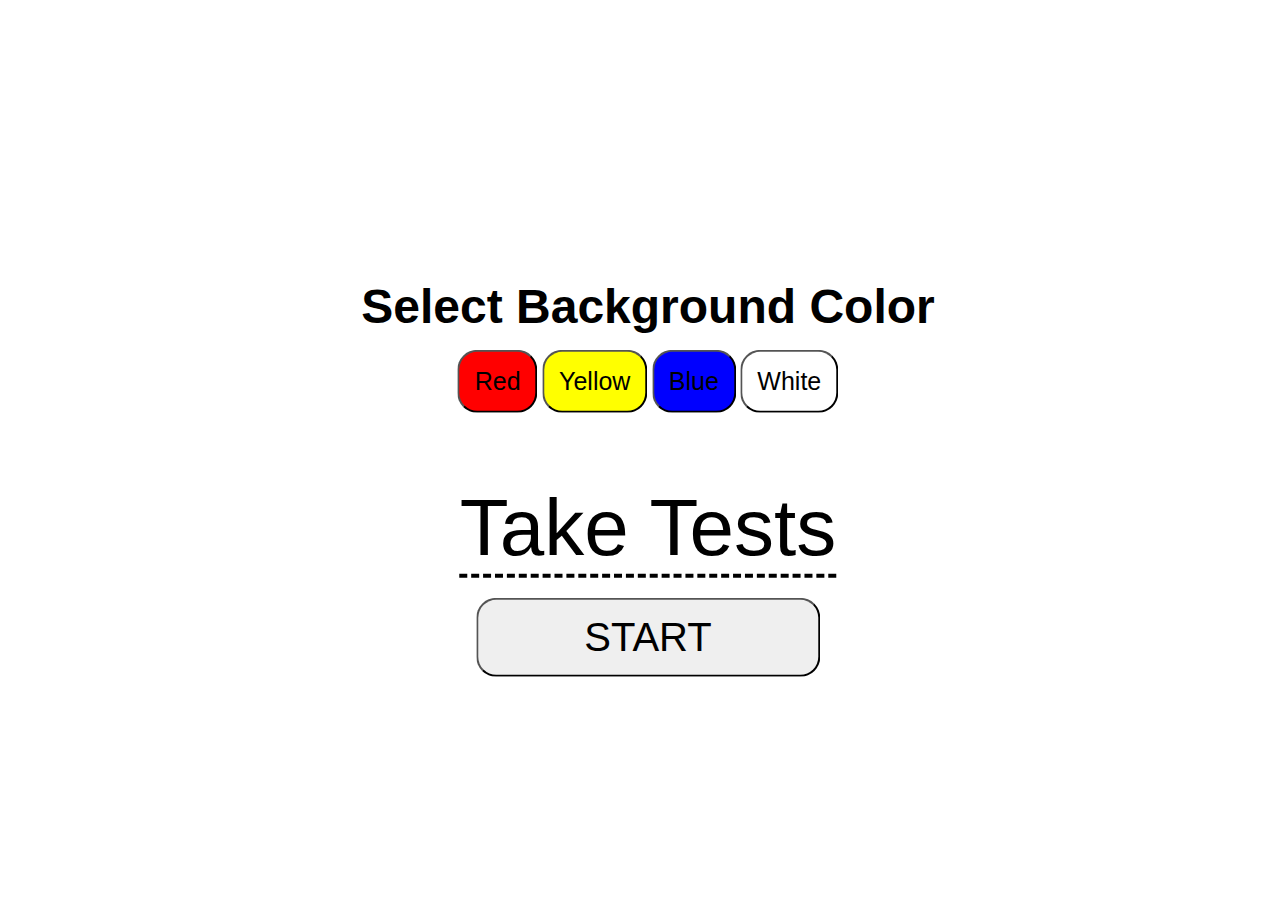
<file: index.html>
<!doctype html>
<html lang="en">

<head>
    <meta charset="utf-8">
    <meta name="viewpoint" content="initial-scale=1">
    <title>Wakaba Aihara's AMSR Project</title>
    <link type="text/css" rel="stylesheet" href="startstyle.css">
</head>

<body id="page_start">
    <div style="text-align: center;">
        <h2>Select Background Color</h2>
        <p>
        <input type="button" id="Red" value="Red" onclick="changePageBgColor('red');" style="font-size:25px; font-weight: lighter; font-family:'Arial', sans-serif; padding: 15px; border-radius:20px; background-color:red;">
        <input type="button" id="Yellow" value="Yellow" onclick="changePageBgColor('yellow');" style="font-size:25px; font-weight: lighter; font-family:'Arial', sans-serif; padding: 15px; border-radius:20px; background-color:yellow;">
        <input type="button" id="Blue" value="Blue" onclick="changePageBgColor('blue');" style="font-size:25px; font-weight: lighter; font-family:'Arial', sans-serif; padding: 15px; border-radius:20px;background-color:blue;">
        <input type="button" id="White" value="White" onclick="changePageBgColor('white');" style="font-size:25px; font-weight: lighter; font-family:'Arial', sans-serif; padding: 15px; border-radius:20px; background-color:white;">
        </p>
        <h1>Take Tests</h1>
        <div style="text-align: center; margin-left:10%;margin-right:10%;">
            <button type="button" class="startbutton" onclick="goNextPage()" a href="#" style="width: 75%; padding: 15px; font-size: 40px; border-radius:20px;">START</button>
        </div>
    </div>

    <!-- javascripts -->

    <script src="lib/jquery-3.6.0.js"></script>
    <script src="lib/jquery.rwdImageMaps.min.js"></script>
  	<script src="common.js"></script>

    <script>
    //when the background color is changed (when the button is clicked)
    changePageBgColor = (newColor) => {
      document.body.style.backgroundColor = newColor;
      sessionStorage.bgcolor = newColor;
    }

    goNextPage = ( ) => {
      window.location.href = 'puzzle.html';
    }

    sessionStorage.clear();
    changePageBgColor( 'White' );
    </script>
</body>

</html>
</file>
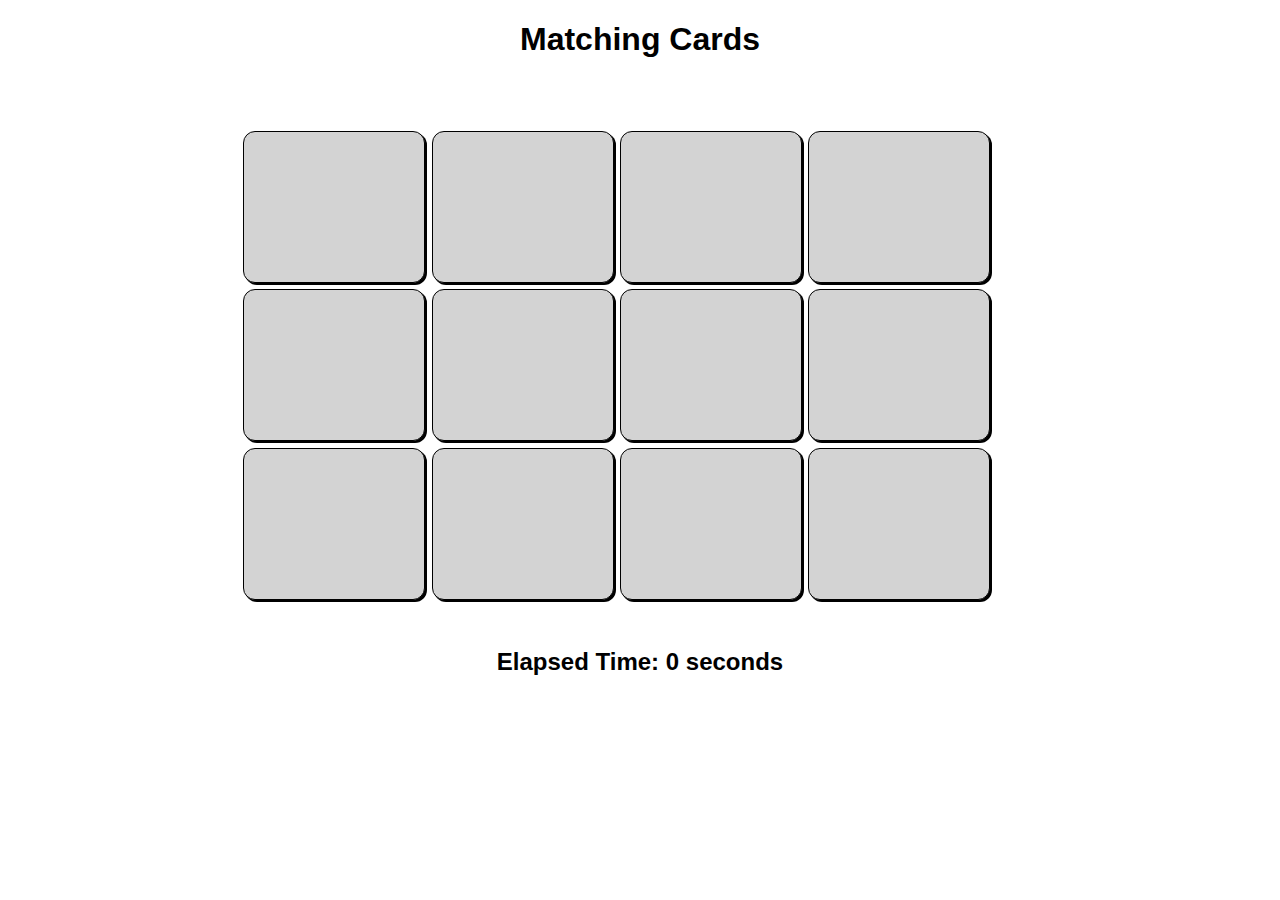
<file: cardgame.html>
<!doctype html>
<html lang="en">

<head>
    <meta charset="utf-8">
    <meta name="viewport" content="width=device-width, initial-scale=1">
    <title>Wakaba Aihara's AMSR -Matching Game</title>
    <link href="common.css" rel="stylesheet">
</head>

<body>
    <div id="gameTitle">
        <h1>Matching Cards</h1>
        <h2>&nbsp;</h2>
    </div>
    <div id="gamePanel">
        <div id="gameFrame3">
		        <div id="panel"></div>
	      </div>
    </div>
    <div id="gameTimer">
        <h2 id="elapsedTime">&nbsp;</h2>
    </div>
    <div id="gameModal">
        <div class="overlay" >
            <div class="popup">
                <h2>Congratulations!</h2>
                <h3>You have matched all the cards <span id="elapsedTimeInModal">&nbsp;</span></h3>
    	          <h3>Click on "Continue" to move onto the next test.</h3>
                <h3><button id="continue" onclick="goNextPage()">Continue</button></h3>
            </div>
        </div>
    </div>

    <!-- javascripts -->
    <script src="lib/jquery-3.6.0.js"></script>
    <script src="lib/jquery.rwdImageMaps.min.js"></script>
    <script src="common.js"></script>

    <script>
    var backTimer;
    var flgFirst = true;
    var cardFirst;
    var countUnit = 0;

    cardGame_shuffle = (arr) => {
      var n = arr.length;
      var temp, i;
      while (n) {
        i = Math.floor(Math.random() * n--);
        temp = arr[n];
        arr[n] = arr[i];
        arr[i] = temp;
      }
      return arr;
    }

    //when clicked
    function cardGame_turn(e) {
      var div = e.target;
      if (backTimer) return;

      // show number when a card is on the back is clicked
      if (div.innerHTML == '') {
        div.className = 'card';
        div.innerHTML = div.number;
      } else {
        // return if the number is already shown
        return;
      }

      if (flgFirst) {
        cardFirst = div;
        flgFirst = false;
    } else {
        if (cardFirst.number == div.number) {
            countUnit++;

            backTimer = setTimeout(function () {
              div.className = 'card finish';
              cardFirst.className = 'card finish';
              backTimer = NaN;

              if (countUnit == 6) {
                stopGameTimer();
                 endGame();
              }
            }, 500)

        // if the two cards DO NOT match
        } else {
            // turn the cards back
            backTimer = setTimeout(function () {
                div.className = 'card back';
                div.innerHTML = '';
                cardFirst.className = 'card back';
                cardFirst.innerHTML = '';
                cardFirst = null;
                backTimer = NaN;
            }, 500);
        }
        flgFirst = true;
      }
    }

    initCardGame = () => {
      var arr = [];
      for (var i = 0; i < 6; i++) {
        arr.push(i);
        arr.push(i);
      }
      cardGame_shuffle(arr);

      var panel = document.getElementById('panel');

      for (i = 0; i < 12; i++) {
        var div = document.createElement('div');
        div.className = 'card back';
        div.index = i;
        div.number = arr[i];
        div.innerHTML = '';
        div.onclick = cardGame_turn;
        panel.appendChild(div);
      }
    }

    /* Game Flow */
    initGame = () => {
      initCardGame();
    }

    startGame = () => {
      setPageBgColor();
      initGame();
      startGameTimer();
    }

    endGame = () => {
      stopGameTimer();
      saveElapsedTime("elapsedTimeCardGame");
      showModal();
    }

    goNextPage = ( ) => {
      window.location.href = 'spot_difference.html';
    }

    /* Game Entry Point */
    startGame();

    </script>
</body>

</html>
</file>
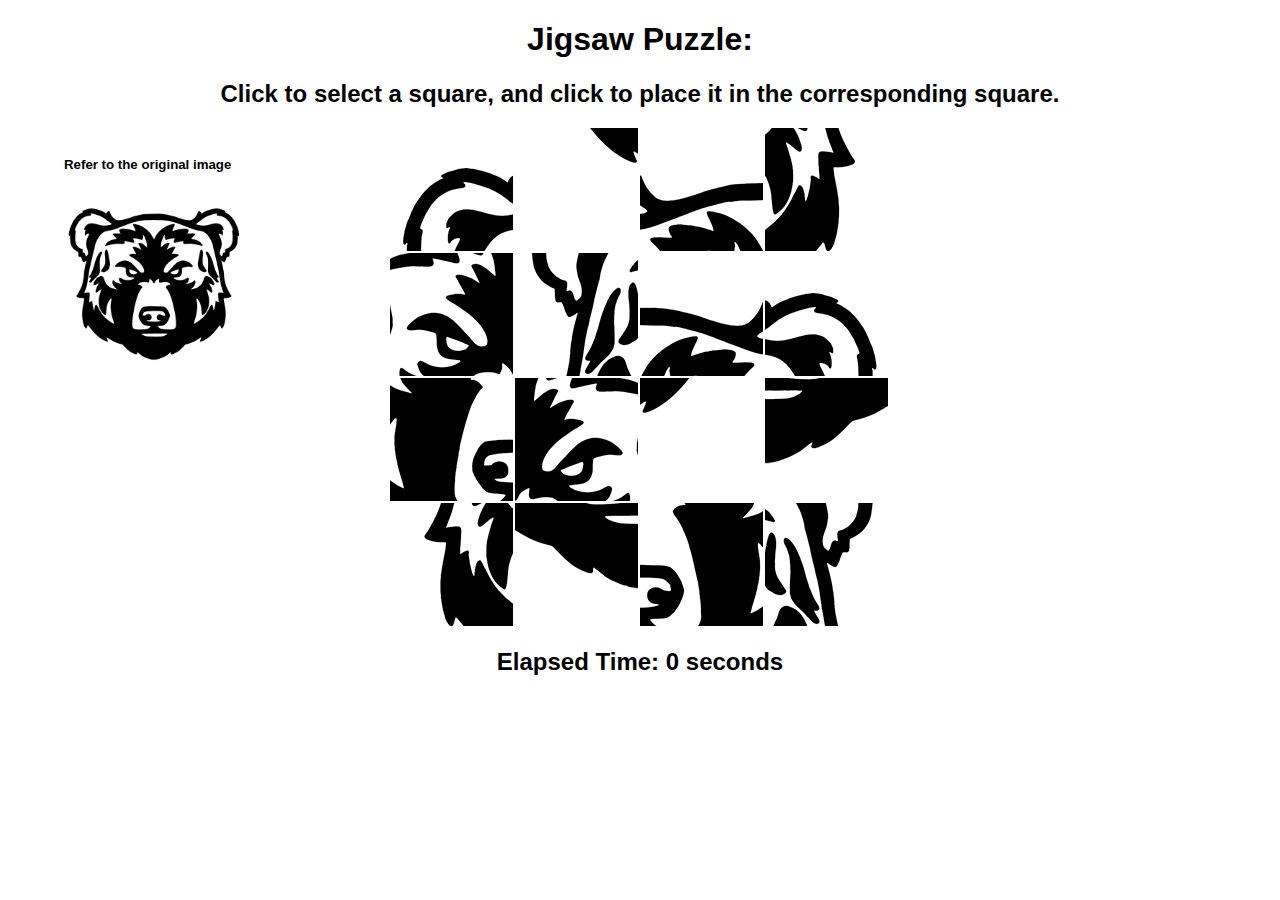
<file: puzzle.html>
<!doctype html>
<html lang="en">

<head>
    <meta charset="utf-8">
    <meta name="viewport" content="width=device-width, initial-scale=1">
    <title>Wakaba Aihara's AMSR -Jigsaw Puzzle</title>
    <link href="common.css" rel="stylesheet">
</head>

<body>
    <div id="gameTitle">
        <h1>Jigsaw Puzzle:</h1>
        <h2>Click to select a square, and click to place it in the corresponding square.</h2>
    </div>
    <div id="tu">
        <h5>Refer to the original image</h5>
        <img id="tuimg" src="images/bear.png" />
    </div>
    <div id="gamePanel">
        <div id="gameFrame4">
            <div id="box"></div>
        </div>
    </div>
    <div id="gameTimer">
        <h2 id="elapsedTime">&nbsp;</h2>
    </div>
    <div id="gameModal">
        <div class="overlay" >
            <div class="popup">
                <h2>Congratulations!</h2>
                <h3>You completed the puzzle <span id="elapsedTimeInModal">&nbsp;</span></h3>
                <h3>Click on "Continue" to move onto the next test.</h3>
                <h3><button id="countinue" onclick="goNextPage()">Continue</button></h3>
            </div>
        </div>
    </div>

    <!-- javascripts -->

    <script src="lib/jquery-3.6.0.js"></script>
    <script src="lib/jquery.rwdImageMaps.min.js"></script>
  	<script src="common.js"></script>

    <script>
    // game setting
    var W  = undefined; // original image width
    var H  = undefined; // original image height
    var PW = undefined; // piece width
    var PH = undefined; // piece height
    var PIW = undefined; // piece image width
    var PIH = undefined; // piece image height
    var NR = undefined; // num of row
    var NC = undefined; // num of column

    //  drag and drop
    var draged = false;
    var dragedId = undefined;
    var dragedEl = undefined;
    var dragX = undefined;
    var dragY = undefined;
    var dragxi = undefined;
    var dragyi = undefined;
    var hoverId = undefined;

    dad_mousedown = (e) => {
      e.preventDefault();

      var rect = e.currentTarget.getBoundingClientRect();
      var cx = e.clientX - rect.left;
      var cy = e.clientY - rect.top;
      dragX = e.offsetX;
      dragY = e.offsetY;

      draged = true;
      dragedId = e.target.id;
      dragedEl = document.getElementById( dragedId );
      dragxi = parseInt( dragedEl.style.left.replace("px","") );
      dragyi = parseInt( dragedEl.style.top.replace("px","") );

      dragedEl.style.opacity = 0.8;
    }

    dad_mousemove = (e) => {
      event.preventDefault();

      var rect = e.currentTarget.getBoundingClientRect();
      var cx = e.clientX - rect.left;
      var cy = e.clientY - rect.top;
      var bx = cx - dragX;
      var by = cy - dragY;

      if ( draged ){
        var bix = Math.floor( bx / PW ) * PW;
        var biy = Math.floor( by / PH ) * PH;

        dragedEl.style.left = `${bx}px`;
        dragedEl.style.top  = `${by}px`;
        dragedEl.style.opacity = 0.8;

        var cix0 = Math.floor( cx / PW ) * PW;
        var ciy0 = Math.floor( cy / PH ) * PH;

        var cix = clip( cix0, 0, PW * (NC -1 ) );
        var ciy = clip( ciy0, 0, PH * (NR -1)  );

        for (var ix = 0; ix < ( NR*NC ) ; ix++ ){
          if ( ix == dragedId ) continute;

          var  id = `i${ix}`;
          var ee = document.getElementById(id);
          mx = parseInt( ee.style.left.replace("px","") );
          my = parseInt( ee.style.top.replace("px","")  );

          if ((mx == cix) && (my == ciy)){
            ee.style.opacity = 0.4;
            hoverId =  id;
          } else {
            ee.style.opacity = 1.0;
          }
        }
      }
    }

    dad_mouseup = (e) => {
      event.preventDefault();

      var rect = e.currentTarget.getBoundingClientRect();
      var cx = e.clientX - rect.left;
      var cy = e.clientY - rect.top;
      var bx = cx - dragX;
      var by = cy - dragY;

      if (draged){

        var bix0 = Math.floor( bx / PW ) * PW ;
        var biy0 = Math.floor( by / PH ) * PH ;

        var bix = clip(bix0, 0, PW * (NC-1) );
        var biy = clip(biy0, 0, PH * (NR-1) );

        dragedEl.style.left = `${bix}px`;
        dragedEl.style.top  = `${biy}px`;
        dragedEl.style.opacity = 1.0;

        var cix0 = Math.floor( cx / PW ) * PW;
        var ciy0 = Math.floor( cy / PH ) * PH;

        var cix = clip(cix0, 0, PW * (NC-1) );
        var ciy = clip(ciy0, 0, PH * (NR-1) );

        dragedEl.style.left = `${cix}px`;
        dragedEl.style.top  = `${ciy}px`;
        dragedEl.style.opacity = 1.0;

        for (var ix = 0; ix < (NR*NC); ix++ ){
          if ( ix == parseInt( dragedId.replace("i","") ) ) {
            continue;
          }
          var  id = `i${ix}`;
          var ee = document.getElementById(id);
          mx = parseInt( ee.style.left.replace("px","") );
          my = parseInt( ee.style.top.replace("px","")  );

          if ((mx == cix) && (my == ciy)){
            ee.style.opacity = 1.0;
            ee.style.left = `${dragxi}px`;
            ee.style.top  = `${dragyi}px`;

          } else {
            //ee.style.opacity = 1.0;
          }
        }
      }
      draged = false;
      dragedId = undefined;
      dragedEl = undefined;

      checkGameFinish();
    }

    clip = ( x, min, max ) => {
      if ( x <= min ){
        return min;
      } else if ( x >= max ){
        return max;
      } else {
        return x;
      }
    }

    createObjectList = () => {
      var objectList = [];
      var nr = NR;
      var nc = NC;
      for( var r = 0; r < nr; r++ ){
        for( var c = 0; c < nc; c++ ){
          var ix = (nc * r) + c;
          var x  = PW * c;
          var y  = PH * r;
          var bx = 0 - PW * c;
          var by = 0 - PH * r;
          var id = `i${ix}`;
          var e = document.createElement('div');
          e.className = "piece";
          e.id = id;
          e.style.position = "absolute";
          e.style.left = `${x}px`;
          e.style.top  = `${y}px`;
          e.style.width  = `${PIW}px`;
          e.style.height = `${PIH}px`;
          e.style.backgroundImage = 'url("images/bear.png")';
          e.style.backgroundPositionX = `${bx}px`;
          e.style.backgroundPositionY = `${by}px`;
          e.ex = x;
          e.ey = y;
          e.ix = ix;
          e.flg = 1;
          e.num = ix;
          e.innerHTML = id;
          objectList.push(e);
        }
      }
      return objectList;
    }

    sortObjectList = (objectList, randomList) => {
      var outObjectList = [];
      var nr = NR;
      var nc = NC;
      for( var r = 0; r < nr; r++ ){
        for( var c = 0; c < nc; c++ ){
          var i  = (nc * r) + c;
          var ix = randomList[i];
          var x  = PW * c;
          var y  = PH * r;
          var e_org = objectList[ix];
          var e = e_org.cloneNode();
          e.style.left = `${x}px`;
          e.style.top  = `${y}px`;
          e.ex = x;
          e.ey = y;
          e.ix = i;
          outObjectList.push(e);
        }
      }
      return outObjectList;
    }

    checkGameFinish = () => {
      var ee = document.getElementsByClassName("piece");
      var ok = 0;
      for (var i = 0; i < (NR*NC); i++){
        var num = parseInt( ee[i].id.replace("i",""));

        var x = parseInt( ee[i].style.left.replace("px","") );
        var y = parseInt( ee[i].style.top.replace("px","")  );
        var num_cal = NC * (y/PH) + (x/PW);

        var b = ( num == num_cal );
        if ( b ){ ok = ok + 1; }
      }
      if ( ok < (NR*NC) ) return;

      endGame();
    }

    randomsort = (a, b) => {
      return Math.random() > .5 ? -1 : 1;
    }


    initPuzzle = () => {
        W = 500; // original image width
        H = 500; // original image height
        NR = 4; // num of row
        NC = 4; // num of column
        PW = Math.floor( W / NC ); // piece width
        PH = Math.floor( H / NR ); // piece height
        PIW = PW - 2; // piece image width
        PIH = PH - 2; // piece image height

        var rightList = [];
        for (var a = 0; a < (NR*NC); a++) {
          rightList.push(a);
        }

        var randomList = rightList.concat();
        randomList.sort(randomsort);

        var rightObjectList = createObjectList();
        var randomObjectList = sortObjectList(rightObjectList,randomList)
        var e = document.getElementById('box');
        for(var o of randomObjectList){
          e.appendChild(o);
        }

        var el = document.getElementById("box");
        el.addEventListener("mousedown", dad_mousedown );
        el.addEventListener("mousemove", dad_mousemove );
        el.addEventListener("mouseup", dad_mouseup );
    }

    /* Game Flow */
    initGame = () => {
      initPuzzle();
    }

    startGame = () => {
      setPageBgColor();
      initGame();
      startGameTimer();
    }

    endGame = () => {
      stopGameTimer();
      saveElapsedTime("elapsedTimePuzzle");
      window.setTimeout(showModal, 500); // 500ms
    }

    goNextPage = ( ) => {
      window.location.href = 'cardgame.html';
    }

    /* Game Entry Point */
    startGame();

    </script>
</body>

</html>
</file>
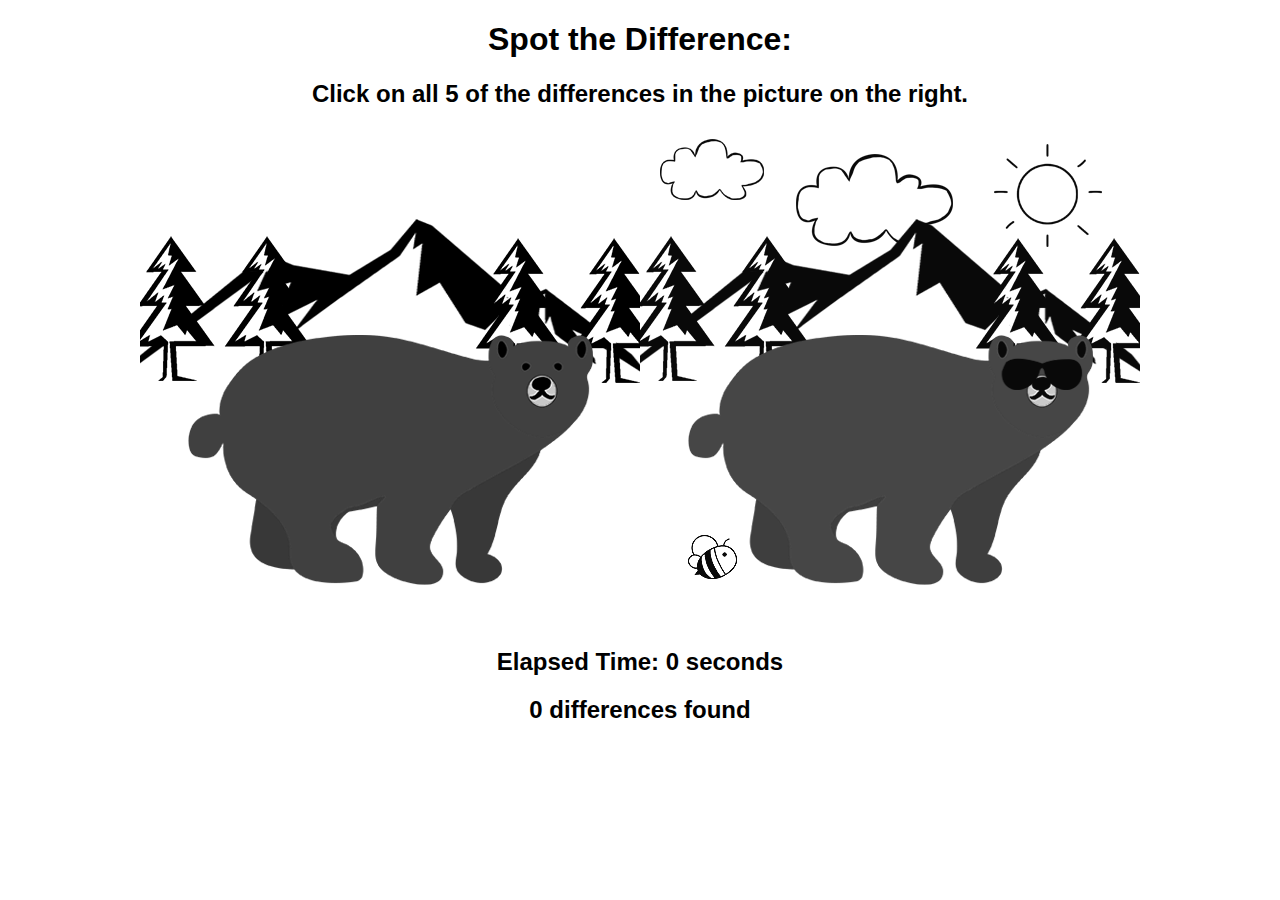
<file: spot_difference.html>
<!doctype html>
<html lang="en">

<head>
    <meta charset="utf-8">
    <meta name="viewport" content="width=device-width, initial-scale=1">
    <title>Wakaba Aihara's AMSR -Spot the Difference</title>
    <link href="common.css" rel="stylesheet">
</head>

<body>
    <div id="gameTitle">
        <h1>Spot the Difference:</h1>
        <h2>Click on all 5 of the differences in the picture on the right.</h2>
    </div>

    <div id="gamePanel">
        <div id="gameFrame1">
            <div id="original"></div>
        </div>
        <div id="gameFrame2">
            <div id="after"></div>
            <div id="bee-diff"></div>
            <div id="cloud1-diff"></div>
            <div id="cloud2-diff"></div>
            <div id="sunglasses-diff"></div>
            <div id="sun-diff"></div>
            <div id="transparentmap">
                <img class="transparentmap" src="images/content_files/transparentmap.png" usemap="#spotTheDifference" />
                <map name="spotTheDifference">
                    <!--area coords = x,y,radius	Specifies the coordinates of the circle center and the radius (shape="circle")-->
                    <area id="bee" shape="circle" coords="73, 429, 30">
                    <area id="cloud1" shape="circle" coords="72, 42, 30">
                    <area id="cloud2" shape="circle" coords="235, 72, 30">
                    <area id="sunglasses" shape="circle" coords="402, 246, 30">
                    <area id="sun" shape="circle" coords="408, 68, 30">
                </map>
            </div>
        </div>
    </div>

    <div id="gameTimer">
        <h2 id="elapsedTime">&nbsp;</h2>
    </div>

    <div id="gameInfo">
        <h2 id="found">0 differences found</h2>
    </div>

    <div id="gameModal">
        <div class="overlay" >
            <div class="popup">
                <h2>Congratulations!</h2>
                <h3>You found all 5 differences <span id="elapsedTimeInModal">&nbsp;</span><h3>
                <h3>Click "Continue" to move onto the survey.</h3>
                <h3><button id="countinue" onclick="goNextPage()">Continue</button></h3>
            </div>
        </div>
    </div>

    <!-- javascripts -->

    <script src="lib/jquery-3.6.0.js"></script>
    <script src="lib/jquery.rwdImageMaps.min.js"></script>
  	<script src="common.js"></script>

    <script>
    var countFound = 0;

	  $(document).ready(function() {
       // When clicked, show difference
       $('#transparentmap AREA').click(function() {
         var theDifference = '#' + $(this).attr('id') + '-diff';
			   $(theDifference).css('visibility', 'visible');
			   $(theDifference).data('clicked', true);

         countFound += 1;
         var el = document.getElementById("found");
         el.innerHTML = `${countFound} differences found`;

			   if (
				   $('#bee-diff').data('clicked') &&
				   $('#cloud1-diff').data('clicked') &&
				   $('#cloud2-diff').data('clicked') &&
				   $('#sunglasses-diff').data('clicked') &&
				   $('#sun-diff').data('clicked')
         ) {
				   endGame();
			   }
		  });
    });

    /* Game Flow */
    initGame = () => {
      // skip
    }

    startGame = () => {
      setPageBgColor();
      initGame();
      startGameTimer();
    }

    endGame = () => {
      stopGameTimer();
      saveElapsedTime("elapsedTimeSpotDifference");
      window.setTimeout(showModal, 500); // 500ms
    }

    goNextPage = ( ) => {
      window.location.href = 'survey.html';
    }

    /* Game Entry point */
    startGame();

  </script>
</body>

</html>
</file>
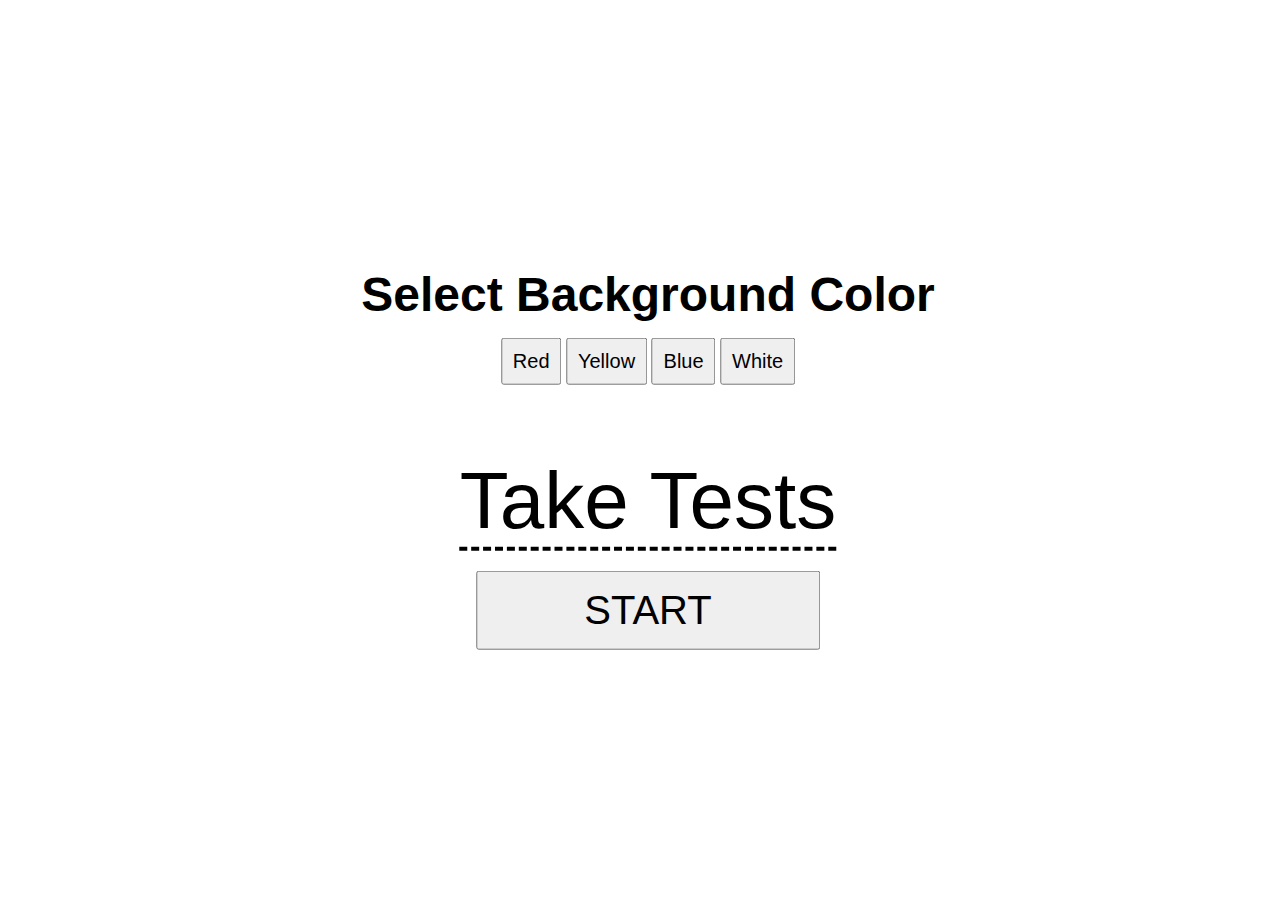
<file: start.html>
<!DOCTYPE=html>
    <html lang=en>

    <head>
        <meta charset="utf-8">
        <title>Wakaba Aihara's AMSR Project</title>
        <meta name="viewpoint" content="initial-scale=1">
        <link type="text/css" rel="stylesheet" href="startstyle.css">
        <style type="text/css">
            body {
                backgroundcolor: white;
            }

        </style>
        <base href="https://wakabacolorresearch.com/" target="_blank">
    </head>


    <body>
        <div style="text-align: center;">

            <h2>Select Background Color</h2>

            <script type="text/javascript">
                function changePageBgColor(newColor) {
                    document.body.style.backgroundColor = newColor;
                }

            </script>

            <p>
                <input type="button" value="Red" onclick="changePageBgColor('red');" style="font-size:20px; font-weight: lighter; font-family:'Arial', sans-serif; padding: 10px;">
                <input type="button" value="Yellow" onclick="changePageBgColor('yellow');" style="font-size:20px; font-weight: lighter; font-family:'Arial', sans-serif; padding: 10px;">
                <input type="button" value="Blue" onclick="changePageBgColor('blue');" style="font-size:20px; font-weight: lighter; font-family:'Arial', sans-serif; padding: 10px;">
                <input type="button" value="White" onclick="changePageBgColor('white');" style="font-size:20px; font-weight: lighter; font-family:'Arial', sans-serif; padding: 10px;">
            </p>

            <h1>Take Tests</h1>

            <div style="text-align: center; margin-left:10%;margin-right:10%;">
                <button type="button" class="startbutton" onclick="location.href='http://www.wakaba.amsr.jigsawpuzzle.com/'" a href="#" style="width: 75%; padding: 15px; font-size: 40px;">START</button>
            </div>

        </div>

    </body>
</file>
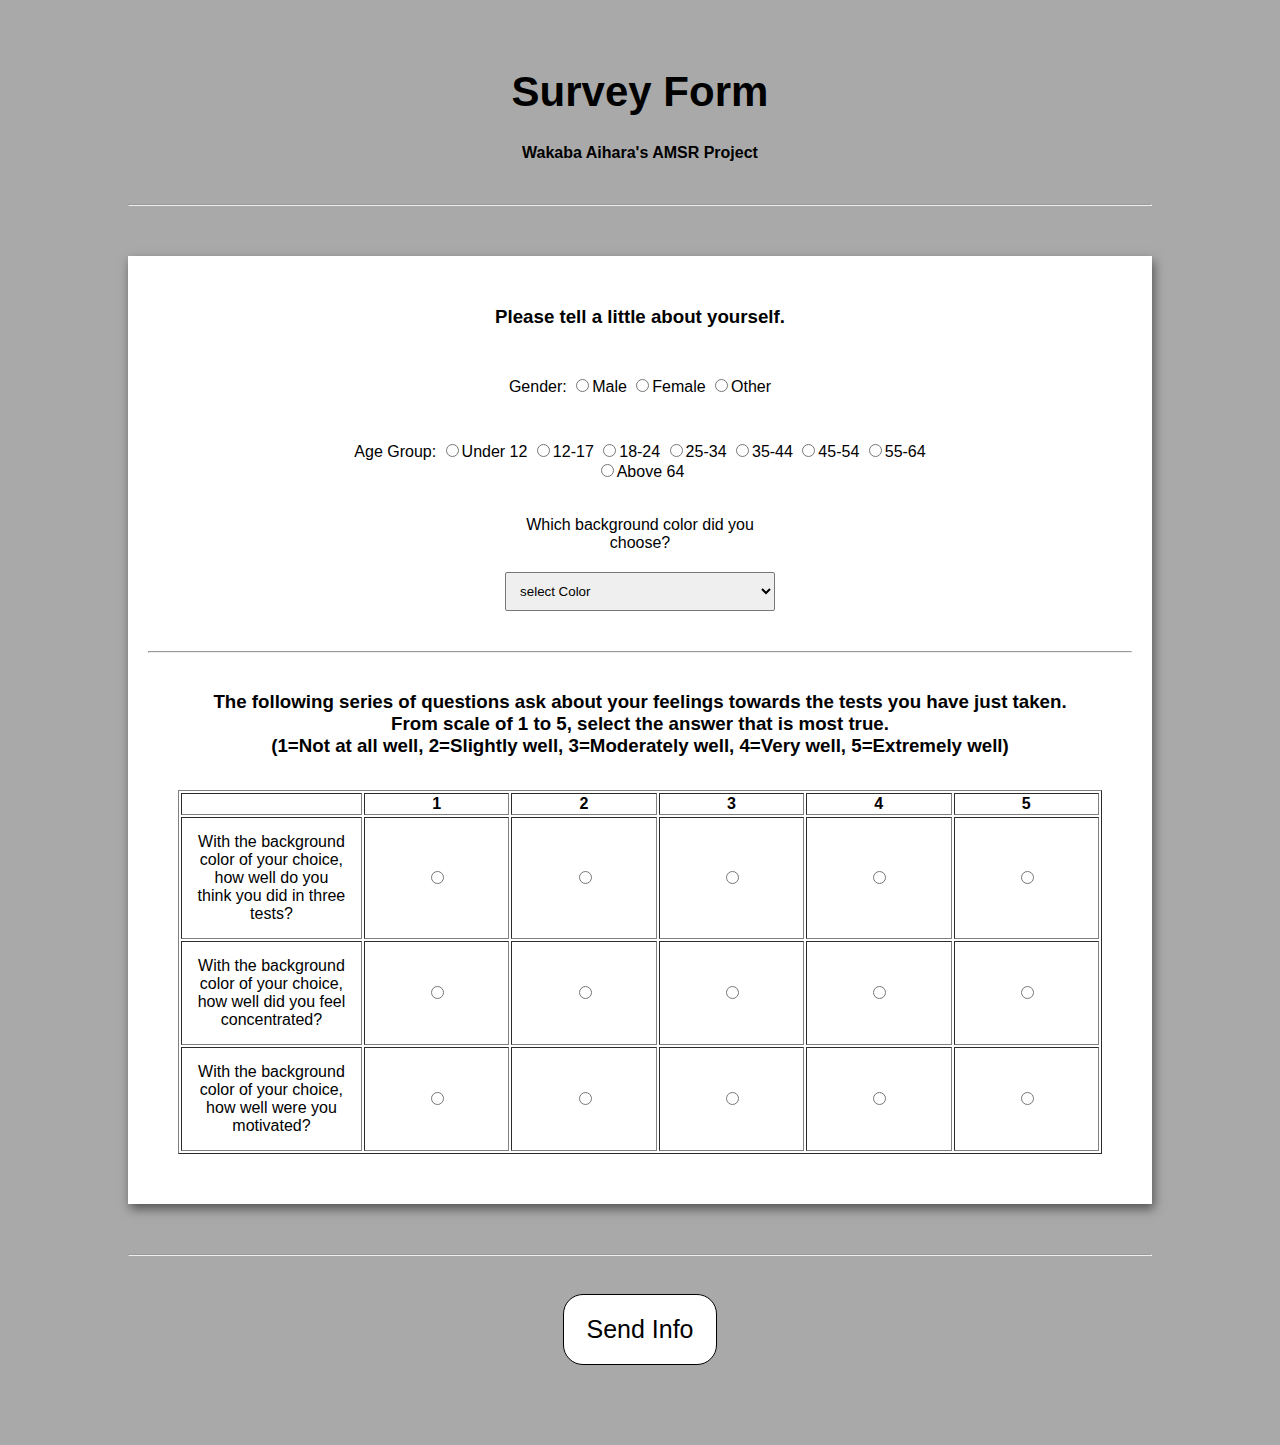
<file: survey.html>
<!doctype html>
<html lang="en">

<head>
    <meta charset="utf-8">
    <meta name="viewport" content="width=device-width, initial-scale=1.0">
    <title>Wakaba Aihara's AMSR -Survey Form</title>
    <link type="text/css" rel="stylesheet" href="survey.css">

    <style>
        body {
            background-color: darkgray;
            font-family: "Arial Unicode MS", sans-serif;
            text-align: center;
        }

        .form {
            background-color: white;
            max-width: 1500px;
            margin: 50px auto;
            padding: 20px 20px 20px 20px;
            box-shadow: 2px 5px 10px rgba(0, 0, 0, 0.5);
        }

        /* Styling form-control Class */
        .form-control {
            text-align: center;
            margin-bottom: 25px;
            display: flex;
            flex-direction: column;
            justify-content: center;
            align-items: center;
        }

        /* Styling form-control Label */
        .form-control label {
            text-align: center;
            display: block;
            margin-bottom: 20px;
            max-width: auto;
        }

        /* Styling form-control input, select, textarea */
        .form-control input,
        .form-control select,
        .form-control textarea {
            border: 1px solid #777;
            border-radius: 2px;
            font-family: inherit;
            padding: 10px;
            display: block;
            width: 95%;

        }

        /* Styling form-control Radio button and Checkbox */
        .form-control input[type="radio"],
        .form-control input[type="checkbox"] {
            display: inline-block;
            width: auto;
        }
    </style>

</head>

<body>
    <h1 style="padding-top:40px; padding-bottom:0px">Survey Form</h1>
    <h4 style="padding-top:0px; padding-bottom:20px">Wakaba Aihara's AMSR Project</h4>

    <hr>

    <form name="form" style="background-color: white;
                 max-width: 1500px;
                 margin: 50px auto;
                 padding: 20px 20px 20px 20px;
                 box-shadow: 2px 5px 10px rgba(0, 0, 0, 0.5);">
        <h3 style="margin-top: 30px; padding-bottom: 0px">Please tell a little about yourself.</h3>

        <div class="form-control">
            <p style="margin-top: 20px; margin-bottom:0px">Gender:
                <input type="radio" name="Gender" value="1">Male
                <input type="radio" name="Gender" value="2">Female
                <input type="radio" name="Gender" value="3">Other
            </p>
        </div>

        <div class="form-control">
            <p>Age Group:
                <input type="radio" name="Age" value="1">Under 12
                <input type="radio" name="Age" value="2">12-17
                <input type="radio" name="Age" value="3">18-24
                <input type="radio" name="Age" value="4">25-34
                <input type="radio" name="Age" value="5">35-44
                <input type="radio" name="Age" value="6">45-54
                <input type="radio" name="Age" value="7">55-64
                <input type="radio" name="Age" value="8">Above 64
            </p>
        </div>

        <div class="form-control" style="margin: 20px 350px ">
            <label for="color" id="label-color">
                Which background color did you choose?
            </label>
            <!-- Dropdown options -->
            <select name="Color" id="color" style="margin-bottom:20px">
                <option value="">select Color</option>
                <option value="red">Red</option>
                <option value="yellow">Yellow</option>
                <option value="blue">Blue</option>
                <option value="white">White</option>
            </select>
        </div>

    <hr>

    <div class="question" style="padding: 30px 30px">

        <h3 style="margin-top: 0px; padding-top: 0px; padding-bottom: 15px">The following series of questions ask about your feelings towards the tests you have just taken.
            <br>From scale of 1 to 5, select the answer that is most true.<br>
            (1=Not at all well, 2=Slightly well, 3=Moderately well, 4=Very well, 5=Extremely well)
        </h3>

        <table border>
            <tr align=center>
                <td width=200></td>
                <td width=200><b>1</b></td>
                <td width=200><b>2</b></td>
                <td width=200><b>3</b></td>
                <td width=200><b>4</b></td>
                <td width=200><b>5</b></td>
            </tr>

            <tr align=center>
                <td align=center style="   padding: 15px 15px 15px 15px">With the background color of your choice, how well do you think you did in three tests?</td>
                <td><input type="radio" name="result" value="1"></td>
                <td><input type="radio" name="result" value="2"></td>
                <td><input type="radio" name="result" value="3"></td>
                <td><input type="radio" name="result" value="4"></td>
                <td><input type="radio" name="result" value="5"></td>
            </tr>

            <tr align=center>
                <td align=center style="   padding: 15px 15px 15px 15px">With the background color of your choice, how well did you feel concentrated?</td>
                <td><input type="radio" name="performance" value="1"></td>
                <td><input type="radio" name="performance" value="2"></td>
                <td><input type="radio" name="performance" value="3"></td>
                <td><input type="radio" name="performance" value="4"></td>
                <td><input type="radio" name="performance" value="5"></td>
            </tr>

            <tr align=center>
                <td align=center style="   padding: 15px 15px 15px 15px">With the background color of your choice, how well were you motivated?</td>
                <td><input type="radio" name="background" value="1"></td>
                <td><input type="radio" name="background" value="2"></td>
                <td><input type="radio" name="background" value="3"></td>
                <td><input type="radio" name="background" value="4"></td>
                <td><input type="radio" name="background" value="5"></td>
            </tr>

        </table>

    </div>
  </form>
  <hr>
  <button type="submit" class="submit" onclick="sendInfo()" a href="#" style="width: 15%; margin-top: 30px; margin-bottom: 80px; padding: 20px; font-size: 25px; border-radius:20px;">Send Info</button>

  <!-- javascripts -->

  <script src="lib/jquery-3.6.0.js"></script>
  <script src="lib/jquery.rwdImageMaps.min.js"></script>
	<script src="common.js"></script>

  <script>
  getJSONstring = ( data ) => {
    return JSON.stringify( data );
  }

  saveJSONfile = ( data ) => {
    var json = getJSONstring( data );
    var blob = new Blob( [json], { type: 'application/json' } );
    var filename = `${data.time}.json`
    var a = document.createElement("a");
    a.href = URL.createObjectURL(blob);
    document.body.appendChild(a);
    a.download = filename;
    a.click();
    document.body.removeChild(a);
    return 0;
  }

  sendJSONfile = ( data ) => {
    var json = getJSONstring( data );
    var blob = new Blob( [json], { type: 'application/json' } );
    var filename = `${data.time}.json`
    var fd = new FormData();
    fd.append( "file", blob, filename );
    var url = "upload.php";
    var req = new XMLHttpRequest();
    req.open("post", url, false); // blocking=false, non-blocking=true
    req.send(fd);
    var ret = JSON.parse(req.responseText);
    if (ret[0] < 0){
      window.alert("ERROR: send info fail. please retry.");
      return -1;
    }
    return 0;
  }

  getRadioButtonValue = (name) => {
    var value = undefined;
    for(var e of name){
      if ( e.checked ){
        value = e.value;
        break;
      }
    }
    return value;
  }

  getSelectValue = (name) => {
    var value = name.options[name.selectedIndex].value
    if ( value == "" ) return undefined;
    return value;
  }

  sendInfo = () => {
    var gender = getRadioButtonValue( document.form.Gender );
    if ( gender == undefined ){
       window.alert("Pease select Gender");
       return;
    }
    var agegroup = getRadioButtonValue( document.form.Age );
    if ( agegroup == undefined ){
       window.alert("Pease select Age Group");
       return;
    }
    var color = getSelectValue( document.form.Color );
    if ( color == undefined ){
       window.alert("Pease select Color");
       return;
    }
    var result = getRadioButtonValue( document.form.result );
    if ( result == undefined ){
       window.alert("Pease select your feeling towords the tests");
       return;
    }
    var performance = getRadioButtonValue( document.form.performance );
    if ( performance == undefined ){
       window.alert("Pease select your feeling towords the tests");
       return;
    }
    var background = getRadioButtonValue( document.form.background );
    console.log( background );
    if ( background == undefined ){
       window.alert("Pease select your feeling towords the tests");
       return;
    }

    var data = { }
    var date = new Date();
    data["time"] = date.getTime();
    data["localetime"] = date.toLocaleString();
    data["bgcolor"] = sessionStorage.bgcolor;
    data["elapsedTimePuzzle"] = sessionStorage.elapsedTimePuzzle;
    data["elapsedTimeCardGame"] = sessionStorage.elapsedTimeCardGame;
    data["elapsedTimeSpotDifference"] = sessionStorage.elapsedTimeSpotDifference;
    data["surveyGender"] = gender;
    data["surveyAgegroup"] = agegroup;
    data["surveyColor"] = color;
    data["surveyResult"] = result
    data["surveyPerformane"] = performance;
    data["surveyBackground"] = background;

    if ( STRAGEMODE == 0 ){
      // skip
    } else if ( STRAGEMODE == 1 ){
      if ( sendJSONfile( data ) < 0 ) return;
    } else if ( STRAGEMODE == 2 ){
      if ( saveJSONfile( data ) < 0 ) return;
    }

    goNextPage();
  }

  goNextPage = ( ) => {
    window.location.href = 'thankyou.html';
  }

  </script>
</body>

</html>
</file>
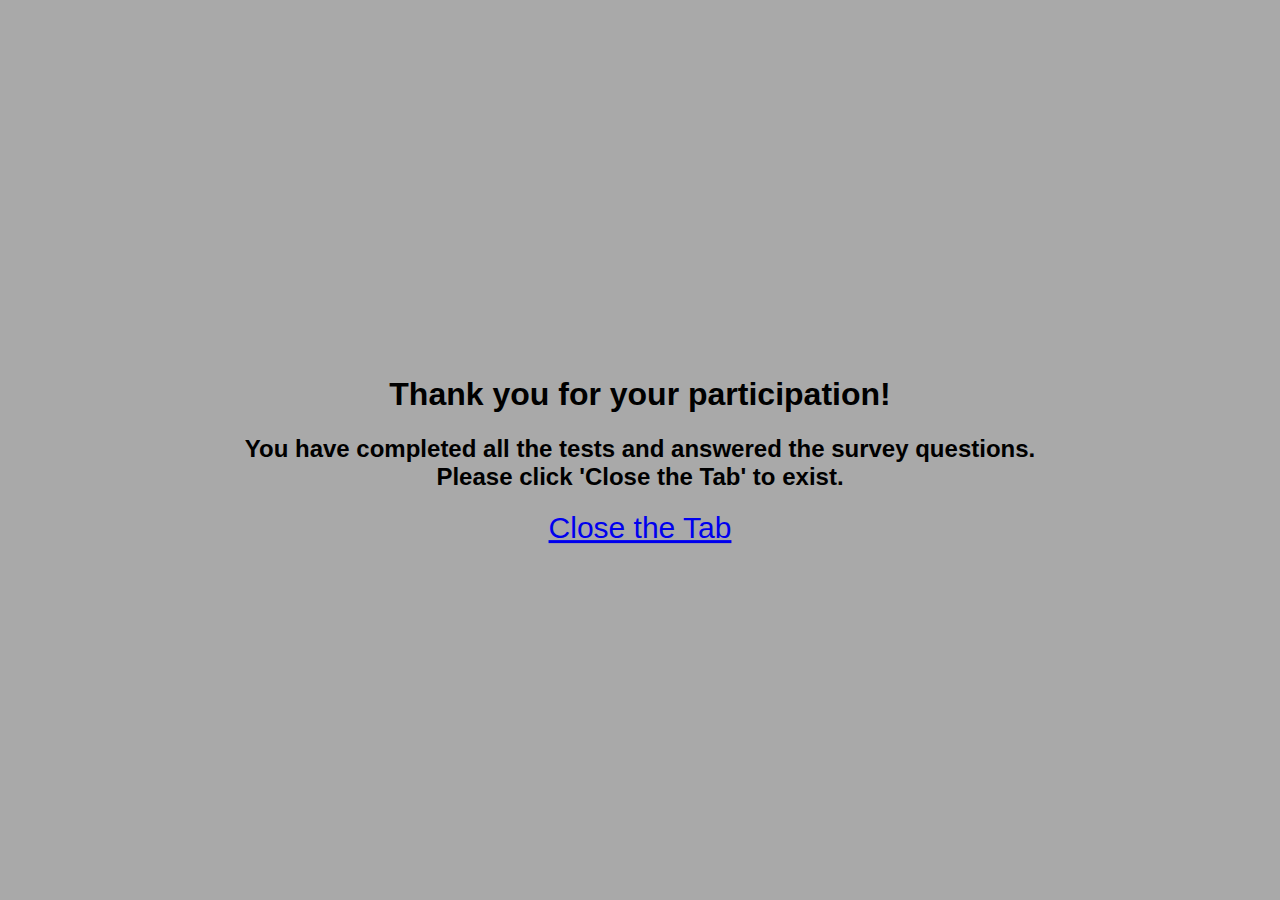
<file: thankyou.html>
<!doctype html>
<html lang="en">

<head>
    <meta charset="utf-8">
    <meta name="viewport" content="width=device-width, initial-scale=1.0">
    <title>Wakaba Aihara's AMSR -Thank You</title>
    <link type="text/css" rel="stylesheet" href="thankyou.css">
</head>

<body>
    <h1>Thank you for your participation!</h1>
    <h2>You have completed all the tests and answered the survey questions. <br>Please click 'Close the Tab' to exist.</h2>

    <a href="#" onClick="CloseWindow();" style="font-size:30px;">Close the Tab</a><br />

    <!-- javascripts -->

    <script src="lib/jquery-3.6.0.js"></script>
    <script src="lib/jquery.rwdImageMaps.min.js"></script>
  	<script src="common.js"></script>

    <script type="text/javascript">
        function CloseWindow() {
            open('about:blank', '_self').close();
        }
    </script>
</body>

</html>
</file>
<file: startstyle.css>
@charset="utf-8";

body {
    position: absolute;
    top: 50%;
    left: 50%;
    -webkit-transform: translate(-50%, -50%);
    transform: translate(-50%, -50%);
    /* -webkit-text-size-adjust: 100%; */
    font-family: "Arial Unicode MS", sans-serif;
}

/* Take Tets + Start */
h1 {
    text-align: center;
    font-size: 5.0em;
    font-weight: normal;
    font-family: "Arial Unicode MS", sans-serif;
    display: inline-block;
    border-bottom: dashed 4px black;
    margin-bottom: 20px;
}


/*Select background color */
h2 {
    text-align: auto;
    font-size: 3.0em;
    font-weight: bold;
    margin-bottom: 15px;
}

p {
    text-align: center;
    font-size: auto;
    font-weight: lighter;
}

startbutton {
    font-size: 1.4em;
    font-weight: bolder;
    font-family: "Arial Unicode MS", sans-serif;

    color: black;
    background-color: white;

    border-radius: 10px;
    border-style: hidden;
    height: 50px;
    margin: auto;

    align-content: center;

    padding: 10px 30px;
    text-align: center;

    box-shadow: 3px 3px 3px 1px black;
    -moz-box-shadow: 3px 3px 3px 1px black;
    -webkit-box-shadow: 3px 3px 3px 1px black;

    text-shadow: 1px 1px 2px gray;
}

startbutton:hover {
    background-color: black;
    color: white;
}

a:visited {
    color: #660099;
}
</file>
<file: common.css>
body { margin: 0; padding: 0; width: 100%; }
div  { margin: 0; padding: 0; font-family: sans-serif;}
#gameTitle  { margin: 0; padding: 0; width: 100%; text-align: center; }
#gamePanel  { margin: 0; padding: 0; width: 100%; display: flex; flex-direction: row; justify-content: center; }
#gameTimer  { margin: 0; padding: 0; width: 100%; text-align: center; }
#gameInfo   { margin: 0; padding: 0; width: 100%; text-align: center; }
#gameModal  { margin: 0; padding: 0; width: 100%; text-align: center; }
#gameFrame1 { margin: 0; padding: 0; width: 500px; height: 500px; }
#gameFrame2 { margin: 0; padding: 0; width: 500px; height: 500px; }
#gameFrame3 { margin: 0; padding: 0; width: 800px; height: 500px; }
#gameFrame4 { margin: 0; padding: 0; width: 500px; height: 500px; }


/* Puzzle Game */

#box { width:500px; height:500px; position: relative; }
#tu {
	position: absolute;
	top: 15%;
	left: 5%;
	 width: 180px;
		height:180px;
}
#tuimg {
	width: 180px;
	height: 180px;
}

/* Card Game */

.card {
	float: left;
	width: 180px;
	height: 150px;

	margin: 0.2rem 0.2rem;

	border: 1px solid black;
	border-radius: 12px;

	text-align: center;
	vertical-align: middle;
	line-height: 90px;
	font-size: xx-large;
	font-weight: bold;

	cursor: pointer;
	backface-visibility: hidden;

	box-shadow: black 2px 2px;
	background: transparent;

  /* add */
  display: flex;
  flex-direction: column;
  justify-content: center;
  align-items: center;
}

/* card is on the back */
.back {
	background-color: lightgray;
	background-size: 60px 80px;
}

/* When finished */
.finish {
	opacity: 0;
	cursor: default;
}

/* spot difference game */

#original {
  position: absolute;
  background: url(images/content_files/original.png) no-repeat top left;
  width: 500px;
  height: 500px;
  visibility: visible;
  /*visibility: hidden;*/
  z-index: 0;
}
#after {
  position: absolute;
	background: url(images/content_files/after.png) no-repeat top left;
	width: 500px;
	height: 500px;
  visibility: visible;
  /*visibility: hidden;*/
  z-index: 0;
}
#bee-diff {
	position: absolute;
	background: url(images/content_files/bee.png) no-repeat top left;
	width: 500px;
	height: 500px;
	/*visibility: visible;*/
	visibility: hidden;
	z-index: 1;
}
#cloud1-diff {
	position: absolute;
	background: url(images/content_files/cloud1.png) no-repeat top left;
	width: 500px;
	height: 500px;
	/*visibiliy: visible;*/
	visibility: hidden;
	z-index: 1;
}
#cloud2-diff {
	position: absolute;
	background: url(images/content_files/cloud2.png) no-repeat top left;
	width: 500px;
	height: 500px;
	/*visibility: visible;*/
	visibility: hidden;
	z-index: 1;
}
#sunglasses-diff {
	position: absolute;
	background: url(images/content_files/sunglasses.png) no-repeat top left;
	width: 500px;
	height: 500px;
	/*visibility: visible;*/
	visibility: hidden;
	z-index: 1;
}
#sun-diff {
	position: absolute;
	background: url(images/content_files/sun.png) no-repeat top left;
	width: 500px;
	height: 500px;
	/*visibility: visible;*/
  visibility: hidden;
	z-index: 1;
}
#transparentmap {
	position: absolute;
  background: url(images/content_files/transparentmap.png) no-repeat top left;
	width: 500px;
	height: 500px;
	visibility: visible;
  /*visibility: hidden;*/
	z-index: 2;
}

/* common modal */

.overlay {
	position: fixed;
	width: 100%;
	height: 100%;
	top: 0;
	left: 0;
	background: rgba(0, 0, 0, 0.7);

	visibility: hidden;
  /*
  visibility: visible;
  */
	z-index: 3;
}

.popup {
	margin: 70px auto;
	padding: 20px;
	background: white;
	border-radius: 5px;
	width: 85%;
	position: relative;
	transition: all 5s ease-in-out;
	font-family: "Arial Unicode MS", sans-serif;
	z-index: 3;
}

/* end of file */
</file>
<file: survey.css>
@charset="utf-8";

body {
    width: 80%;
    margin: auto;
    background-color: darkgray;
    font-family: "Arial Unicode MS", sans-serif;
    text-align: center;
}

h1 {
    text-align: center;
    padding-top: 0px;
    font-size: 42px;
    color: black;
}

p {
    font-size: 16px;
    font-family: helvetica, sans-serif;
    margin-left: 20%;
    margin: auto;
    width: 60%;
    padding: 1%;
}

button {
    padding: 10px;
    background-color: white;
    border: 1px solid black;
    border-radius: 2px;
    cursor: pointer;
}

#sendInfo {
    position: absolute;
    top: 50%;
    left: 50%;
    transform: translate(-50%, -50%);
}
</file>
<file: thankyou.css>
@charset="utf-8";

body {
    width: 80%;
    margin: auto;
    background-color: darkgray;
    font-family: "Arial Unicode MS", sans-serif;
    text-align: center;
    padding: 1em;
    position: absolute;
    top: 50%;
    left: 50%;
    margin-right: -50%;
    transform: translate(-50%, -50%)
}
</file>
